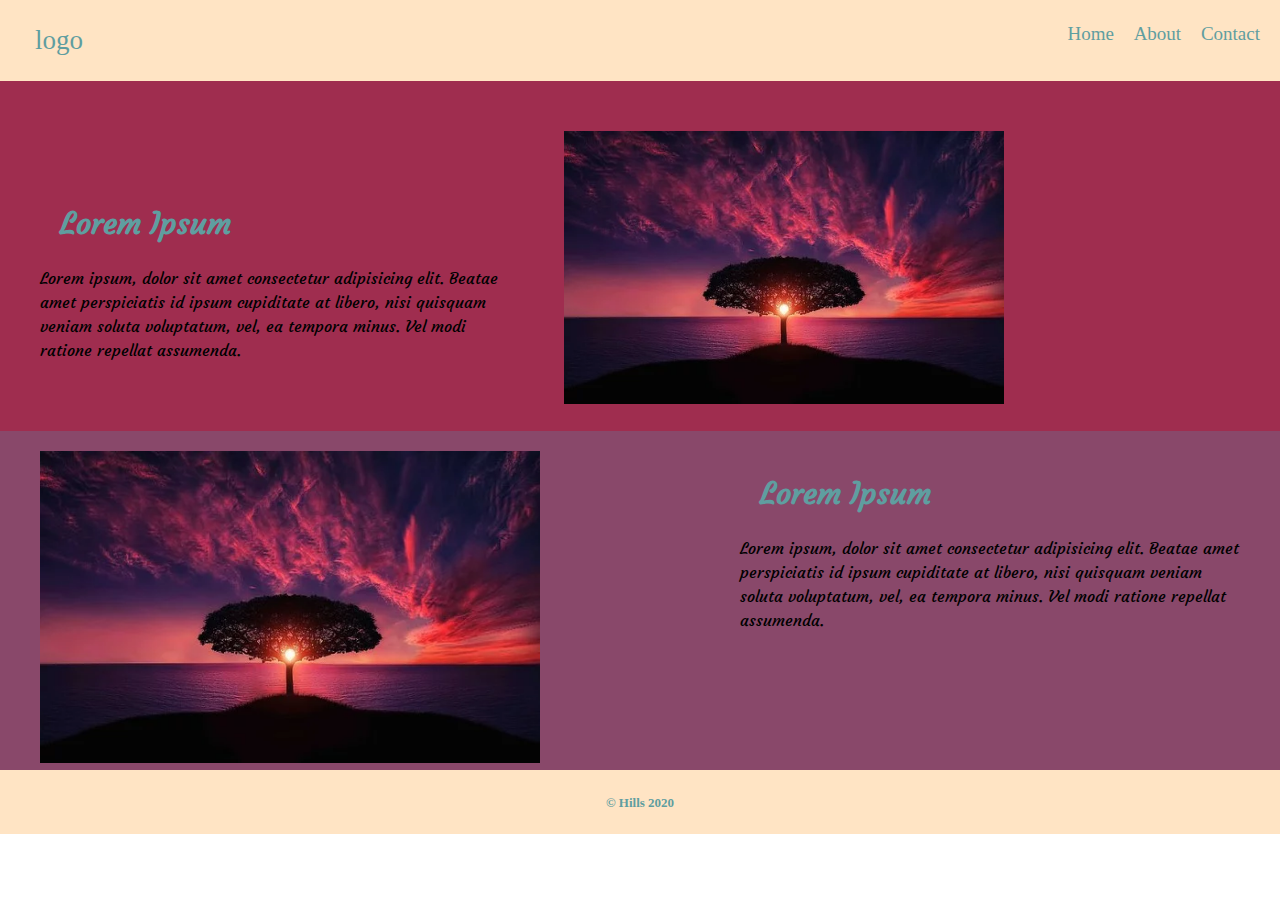
<file: exercise-1/index.html>
<!DOCTYPE html>
<html lang="en">
    <head>
        <meta charset="UTF-8">
        <meta name="viewport" content="width=device-width, initial-scale=1.0">
        <title>Exercise 1</title>
        <link rel="stylesheet" href="assets/stylesheet/style.css">
        <link href="https://fonts.googleapis.com/css?family=Courgette&display=swap" rel="stylesheet">

    </head>
    <body>
        <header class="clearfix">
            <a class="logo" href="#">
                logo
            </a>
            <nav class="nav-menu">
                <a href="#">Home</a>
                <a href="#">About</a>
                <a href="#">Contact</a>
            </nav>
        </header>
        <main>
            <article class="primary">
                <section class="container hero">
                    <div class="text">
                        <h2>Lorem Ipsum</h2>
                        <p>Lorem ipsum, dolor sit amet consectetur adipisicing elit. Beatae amet perspiciatis id ipsum cupiditate at libero, nisi quisquam veniam soluta voluptatum, vel, ea tempora minus. Vel modi ratione repellat assumenda.</p>
                    </div>
                    <div class="image">
                        <img src="assets/tree-736885__340.webp" alt="image">
                    </div>
                </section>
            </article>
            <article class="secondary">
                <section class="container hero clearfix">
                    <div class="sec-text">
                        <h2>Lorem Ipsum</h2>
                        <p>Lorem ipsum, dolor sit amet consectetur adipisicing elit. Beatae amet perspiciatis id ipsum cupiditate at libero, nisi quisquam veniam soluta voluptatum, vel, ea tempora minus. Vel modi ratione repellat assumenda.</p>
                    </div>
                    <div class="sec-image">
                        <img src="assets/tree-736885__340.webp" alt="image">
                    </div>
                </section>
            </article>

        </main>
        <footer class="copyr">
            <small>&copy; Hills 2020</small>
        </footer>
    </body>
</html>
</file>
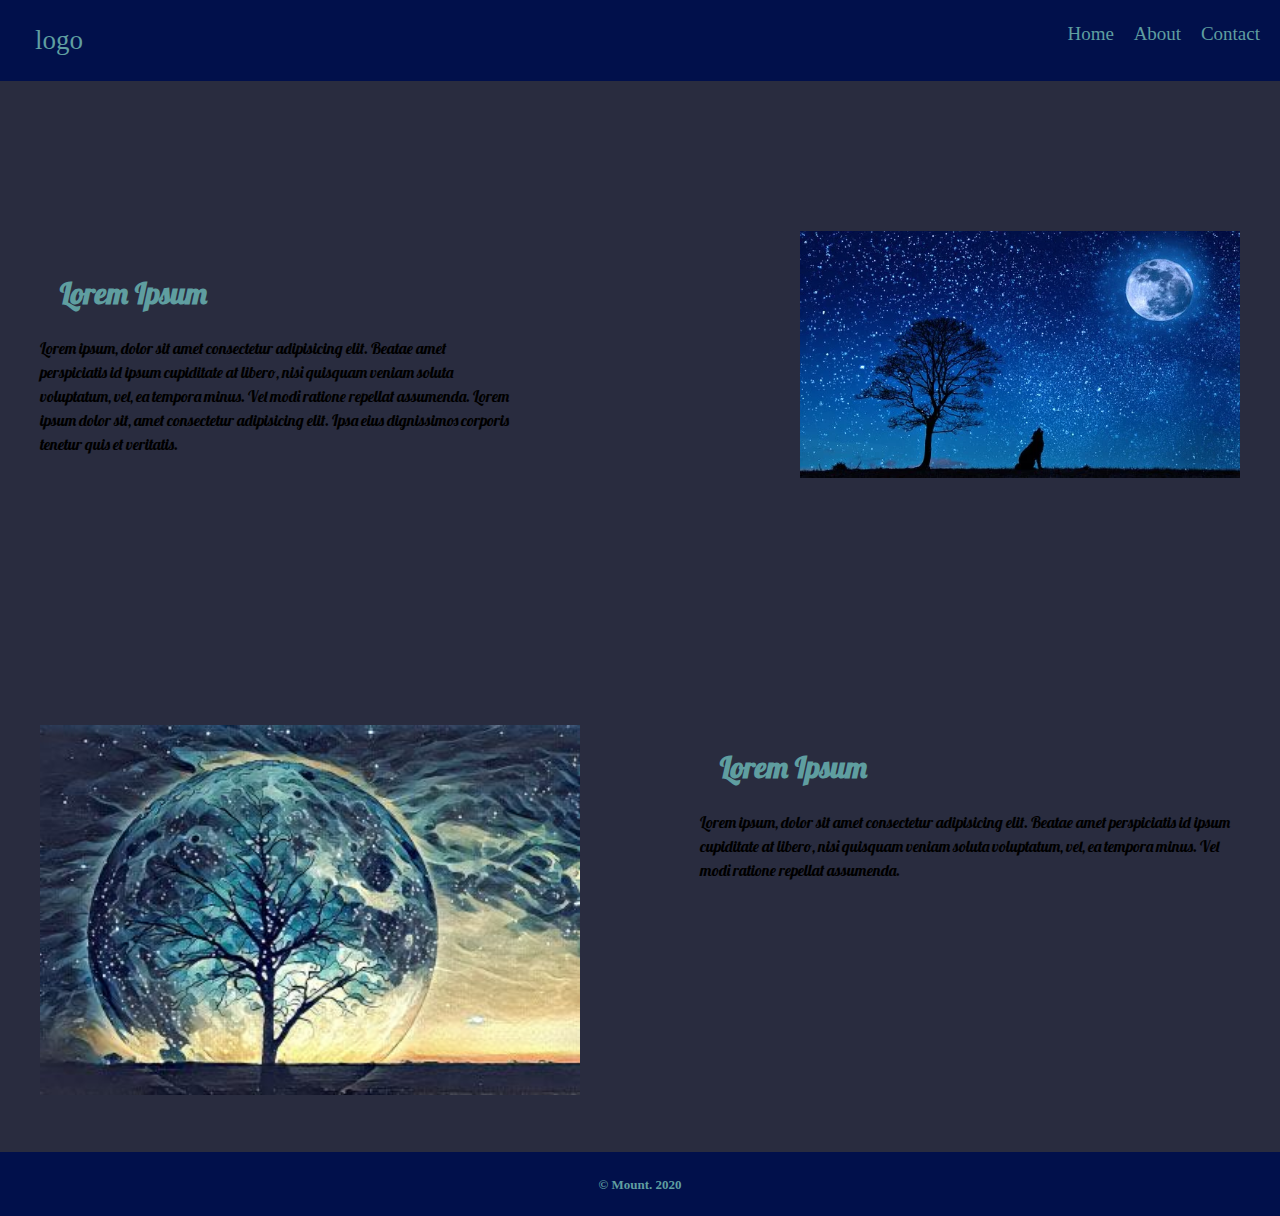
<file: exercise-2/index.html>
<!DOCTYPE html>
<html lang="en">
    <head>
        <meta charset="UTF-8">
        <meta name="viewport" content="width=device-width, initial-scale=1.0">
        <title>Exercise 1</title>
        <link rel="stylesheet" href="assets/stylesheet/style.css">
        <link href="https://fonts.googleapis.com/css?family=Lobster&display=swap" rel="stylesheet">

    </head>
    <body>
        <header class="clearfix">
            <a class="logo" href="#">
                logo
            </a>
            <nav class="nav-menu">
                <a href="#">Home</a>
                <a href="#">About</a>
                <a href="#">Contact</a>
            </nav>
        </header>
        <main>
            <article class="primary">
                <section class="container hero clearfix">
                    <div class="text">
                        <h2>Lorem Ipsum</h2>
                        <p>Lorem ipsum, dolor sit amet consectetur adipisicing elit. Beatae amet perspiciatis id ipsum cupiditate at libero, nisi quisquam veniam soluta voluptatum, vel, ea tempora minus. Vel modi ratione repellat assumenda. Lorem ipsum dolor sit, amet consectetur adipisicing elit. Ipsa eius dignissimos corporis tenetur quis et veritatis. </p>
                    </div>
                    <div class="image">
                        <img src="assets/media/dog-647528__340.webp" alt="image">
                    </div>
                </section>
            </article>
            <article class="secondary">
                <section class="container hero clearfix">
                    <div class="sec-text">
                        <h2>Lorem Ipsum</h2>
                        <p>Lorem ipsum, dolor sit amet consectetur adipisicing elit. Beatae amet perspiciatis id ipsum cupiditate at libero, nisi quisquam veniam soluta voluptatum, vel, ea tempora minus. Vel modi ratione repellat assumenda.</p>
                    </div>
                    <div class="sec-image">
                        <img src="assets/media/moon.jpg" alt="image">
                    </div>
                </section>
            </article>

        </main>
        <footer class="copyr">
            <small>&copy; Mount. 2020</small>
        </footer>
    </body>
</html>
</file>
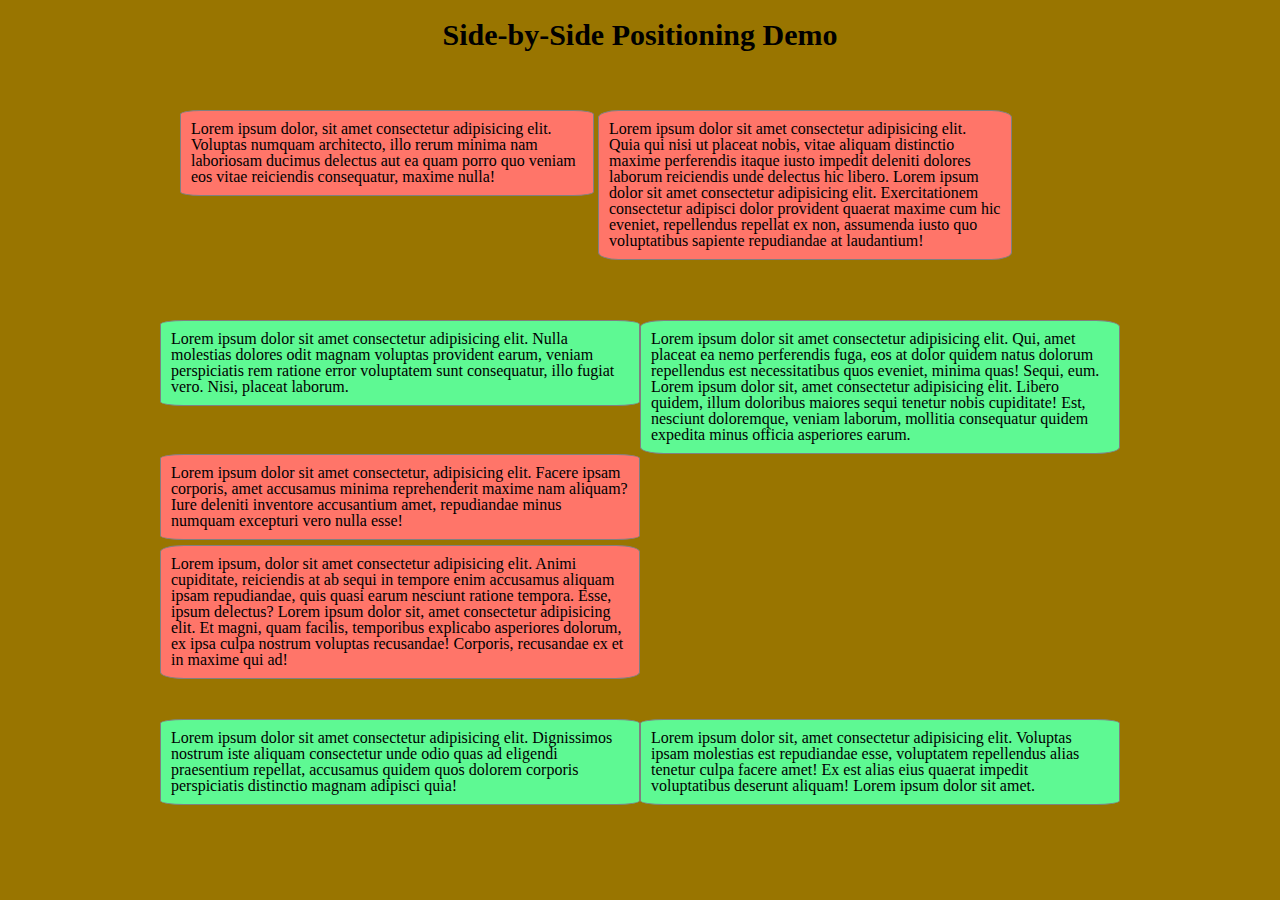
<file: pair-programming/index.html>
<!DOCTYPE html>
<html lang="en">
    <head>
        <meta charset="UTF-8">
        <meta name="viewport" content="width=device-width, initial-scale=1.0">
        <title>Pair-Programming</title>
        <link rel="stylesheet" href="assets/stylesheet/style.css">
    </head>
    <body class="body">
        <header>
            <p>Side-by-Side Positioning Demo</p>
        </header>
        <main>
            <section class="container primary ">
                <!-- <article class="container"> -->
                <div class="primary-col-1">
                    Lorem ipsum dolor, sit amet consectetur adipisicing elit. Voluptas numquam architecto, illo rerum minima nam laboriosam ducimus delectus aut ea quam porro quo veniam eos vitae reiciendis consequatur, maxime nulla!
                </div>
                <div class="primary-col-2">
                    Lorem ipsum dolor sit amet consectetur adipisicing elit. Quia qui nisi ut placeat nobis, vitae aliquam distinctio maxime perferendis itaque iusto impedit deleniti dolores laborum reiciendis unde delectus hic libero. Lorem ipsum dolor sit amet consectetur adipisicing elit. Exercitationem consectetur adipisci dolor provident quaerat maxime cum hic eveniet, repellendus repellat ex non, assumenda iusto quo voluptatibus sapiente repudiandae at laudantium!
                </div>
               <!-- </article> -->
            </section>
            <section class="container secondary clearfix">
                <div class="secondary-col-1">
                    Lorem ipsum dolor sit amet consectetur adipisicing elit. Nulla molestias dolores odit magnam voluptas provident earum, veniam perspiciatis rem ratione error voluptatem sunt consequatur, illo fugiat vero. Nisi, placeat laborum.
                </div>
                <div class="secondary-col-2">
                    Lorem ipsum dolor sit amet consectetur adipisicing elit. Qui, amet placeat ea nemo perferendis fuga, eos at dolor quidem natus dolorum repellendus est necessitatibus quos eveniet, minima quas! Sequi, eum. Lorem ipsum dolor sit, amet consectetur adipisicing elit. Libero quidem, illum doloribus maiores sequi tenetur nobis cupiditate! Est, nesciunt doloremque, veniam laborum, mollitia consequatur quidem expedita minus officia asperiores earum.
                </div>
            </section>
            <section class="container third">
                <div class="third-col-1">
                    Lorem ipsum dolor sit amet consectetur, adipisicing elit. Facere ipsam corporis, amet accusamus minima reprehenderit maxime nam aliquam? Iure deleniti inventore accusantium amet, repudiandae minus numquam excepturi vero nulla esse!
                </div>
                <div class="third-col-2">
                    Lorem ipsum, dolor sit amet consectetur adipisicing elit. Animi cupiditate, reiciendis at ab sequi in tempore enim accusamus aliquam ipsam repudiandae, quis quasi earum nesciunt ratione tempora. Esse, ipsum delectus? Lorem ipsum dolor sit, amet consectetur adipisicing elit. Et magni, quam facilis, temporibus explicabo asperiores dolorum, ex ipsa culpa nostrum voluptas recusandae! Corporis, recusandae ex et in maxime qui ad!
                </div>
            </section>
            <section class="container fourth">
                <div class="fourth-1">
                    Lorem ipsum dolor sit amet consectetur adipisicing elit. Dignissimos nostrum iste aliquam consectetur unde odio quas ad eligendi praesentium repellat, accusamus quidem quos dolorem corporis perspiciatis distinctio magnam adipisci quia!
                </div>
                <div class="fourth-2">
                    Lorem ipsum dolor sit, amet consectetur adipisicing elit. Voluptas ipsam molestias est repudiandae esse, voluptatem repellendus alias tenetur culpa facere amet! Ex est alias eius quaerat impedit voluptatibus deserunt aliquam! Lorem ipsum dolor sit amet.
                </div>
            </section>
        </main>
    </body>
</html>
</file>
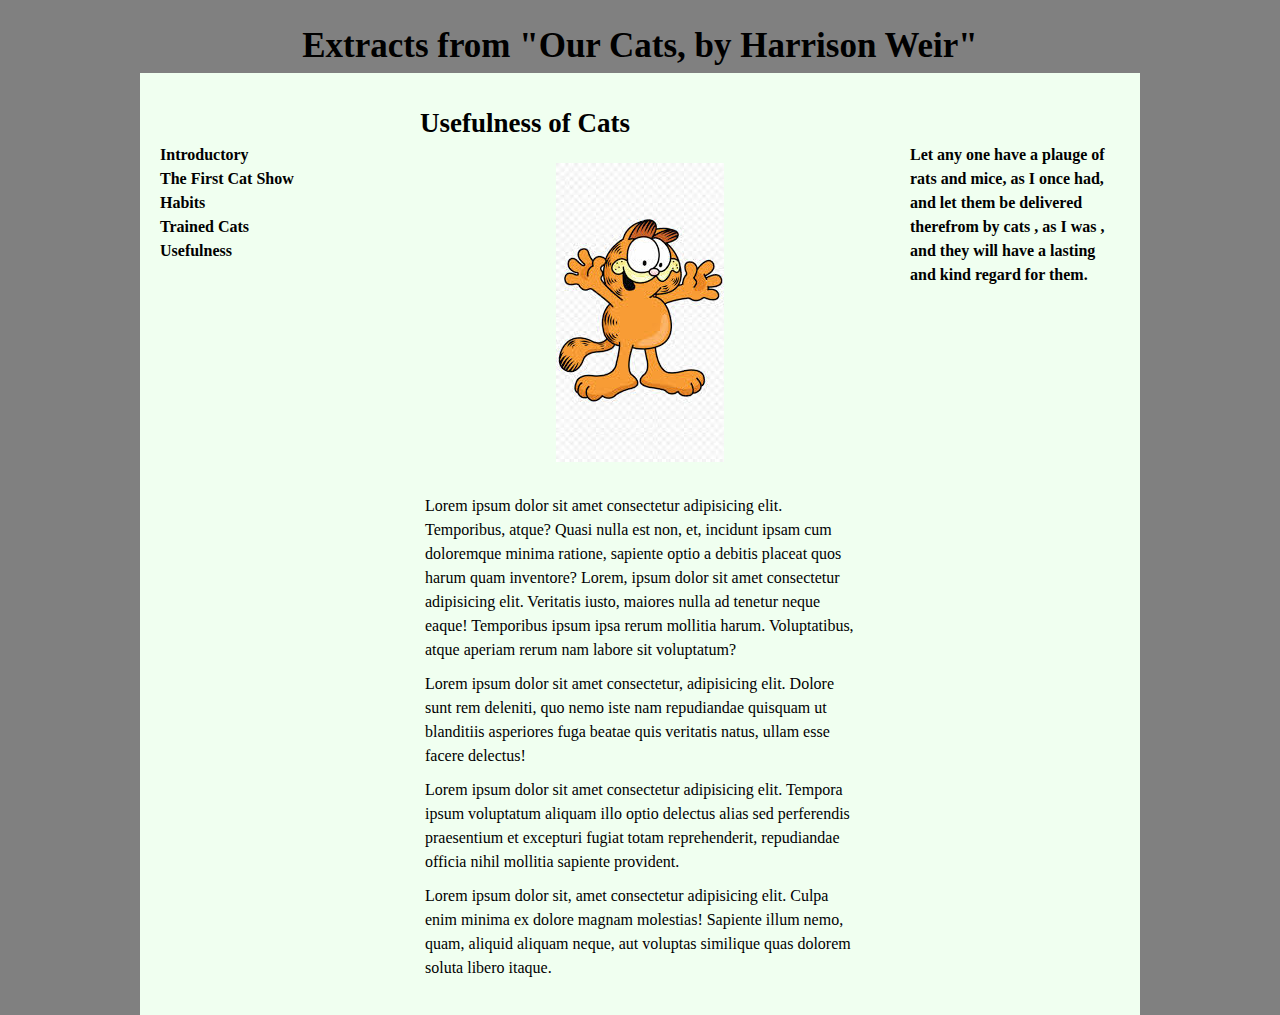
<file: project-1/index.html>
<!DOCTYPE html>
<html lang="en">
    <head>
        <meta charset="UTF-8">
        <meta name="viewport" content="width=device-width, initial-scale=1.0">
        <title>Project Cat</title>
        <link rel="stylesheet" href="assets/stylesheet/style.css">
        <!-- <link href="https://fonts.googleapis.com/css?family=Monoton&display=swap" rel="stylesheet"> -->

    </head>
    <body class="body">
        <header>
            <h1>Extracts from "Our Cats, by Harrison Weir"</h1>
        </header>
        <main class="container">
            <section class="clearfix">
                <aside class="list">
                    <ul>
                        <li>Introductory</li>
                        <li>The First Cat Show</li>
                        <li>Habits</li>
                        <li>Trained Cats</li>
                        <li>Usefulness</li>
                    </ul>  
                </aside>          
                
                <article class="cat">
                    <h2 class="title">Usefulness of Cats </h2>
                    <div class="image">
                        <img src="assets/media/gar.jpg" alt="image">
                    </div>
                    <div class="main-text">
                        <p>Lorem ipsum dolor sit amet consectetur adipisicing elit. Temporibus, atque? Quasi nulla est non, et, incidunt ipsam cum doloremque minima ratione, sapiente optio a debitis placeat quos harum quam inventore? Lorem, ipsum dolor sit amet consectetur adipisicing elit. Veritatis iusto, maiores nulla ad tenetur neque eaque! Temporibus ipsum ipsa rerum mollitia harum. Voluptatibus, atque aperiam rerum nam labore sit voluptatum?</p>
                        <p>
                            Lorem ipsum dolor sit amet consectetur, adipisicing elit. Dolore sunt rem deleniti, quo nemo iste nam repudiandae quisquam ut blanditiis asperiores fuga beatae quis veritatis natus, ullam esse facere delectus!
                        </p>
                        <p>
                            Lorem ipsum dolor sit amet consectetur adipisicing elit. Tempora ipsum voluptatum aliquam illo optio delectus alias sed perferendis praesentium et excepturi fugiat totam reprehenderit, repudiandae officia nihil mollitia sapiente provident.
                        </p>
                        <p>
                            Lorem ipsum dolor sit, amet consectetur adipisicing elit. Culpa enim minima ex dolore magnam molestias! Sapiente illum nemo, quam, aliquid aliquam neque, aut voluptas similique quas dolorem soluta libero itaque.
                        </p>

                    </div>
                </article>
                <aside class="text-right">
                    <p class="div-text">Let any one have a plauge of rats and mice, as I once had, and let them be delivered therefrom by cats , as I was , and they will have a lasting and kind regard for them.</p>
                </aside>

                
            </section>
        </main>
    </body>
</html>
</file>
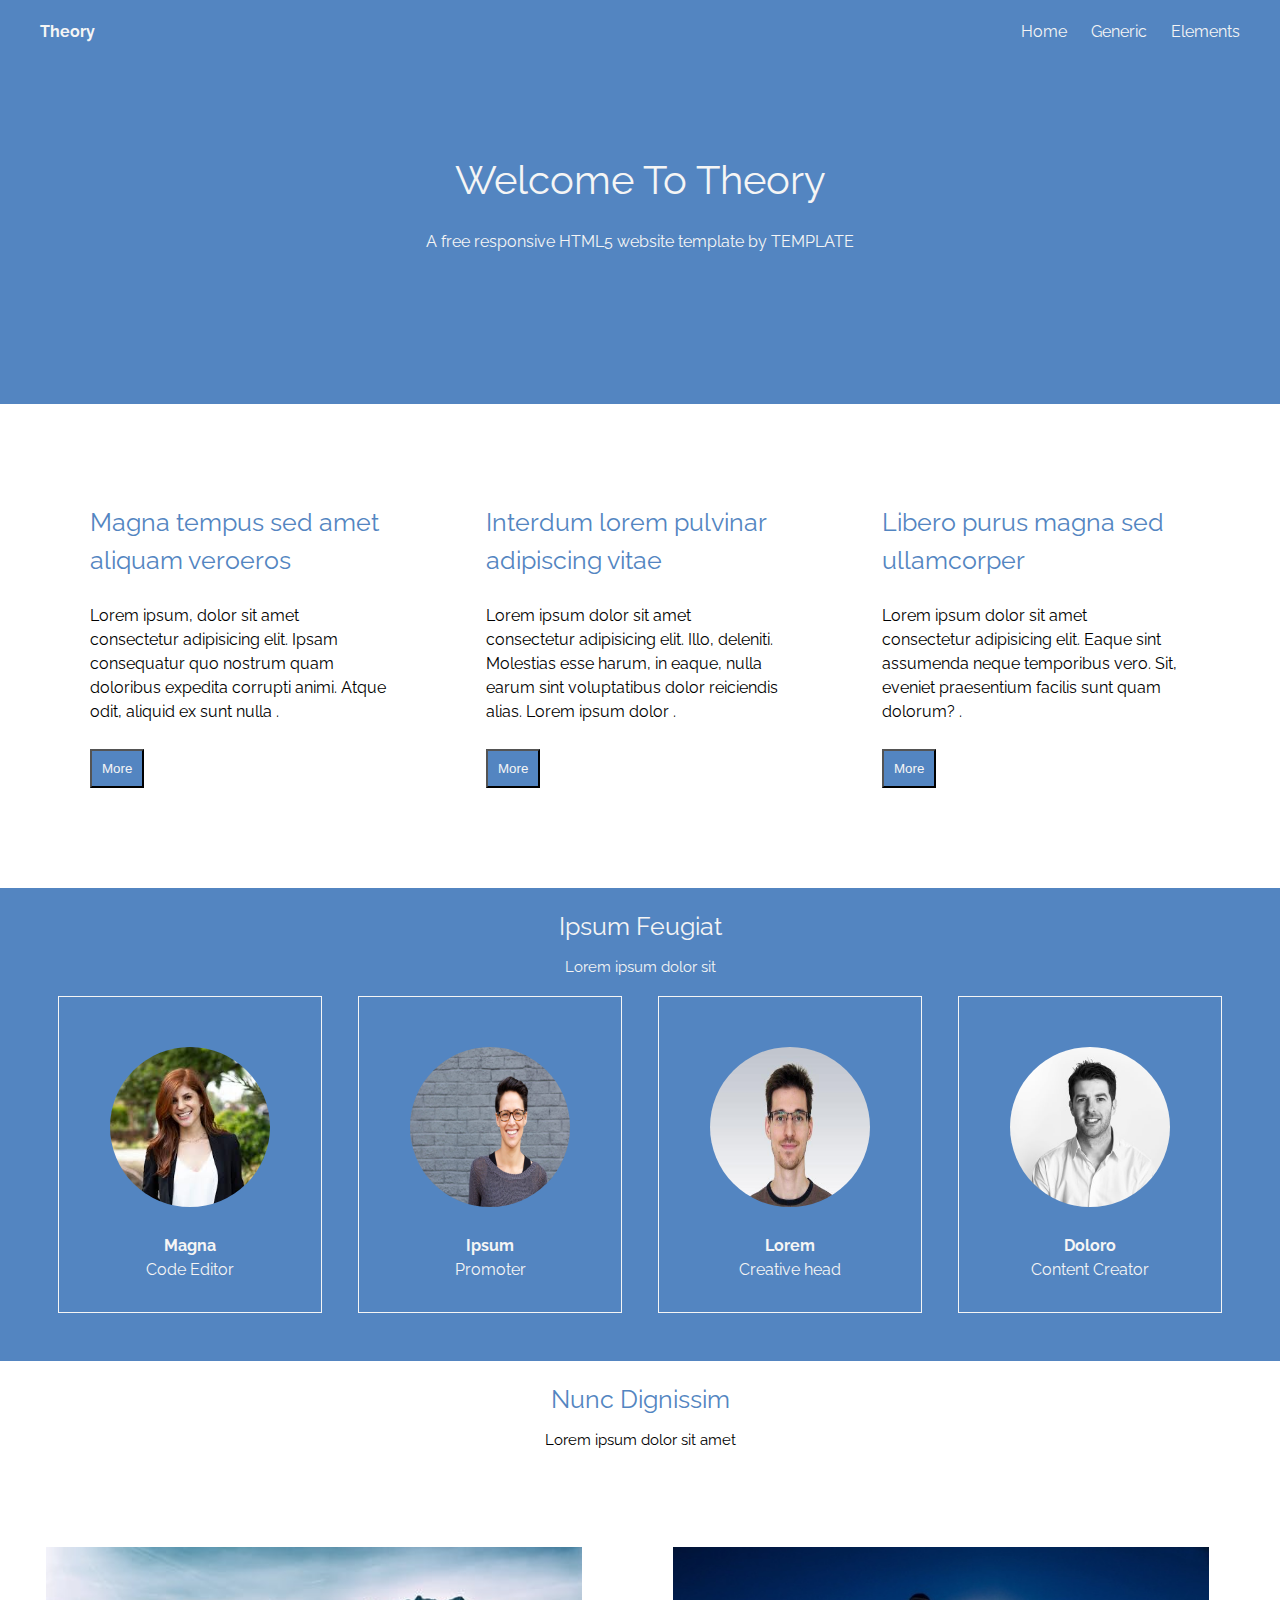
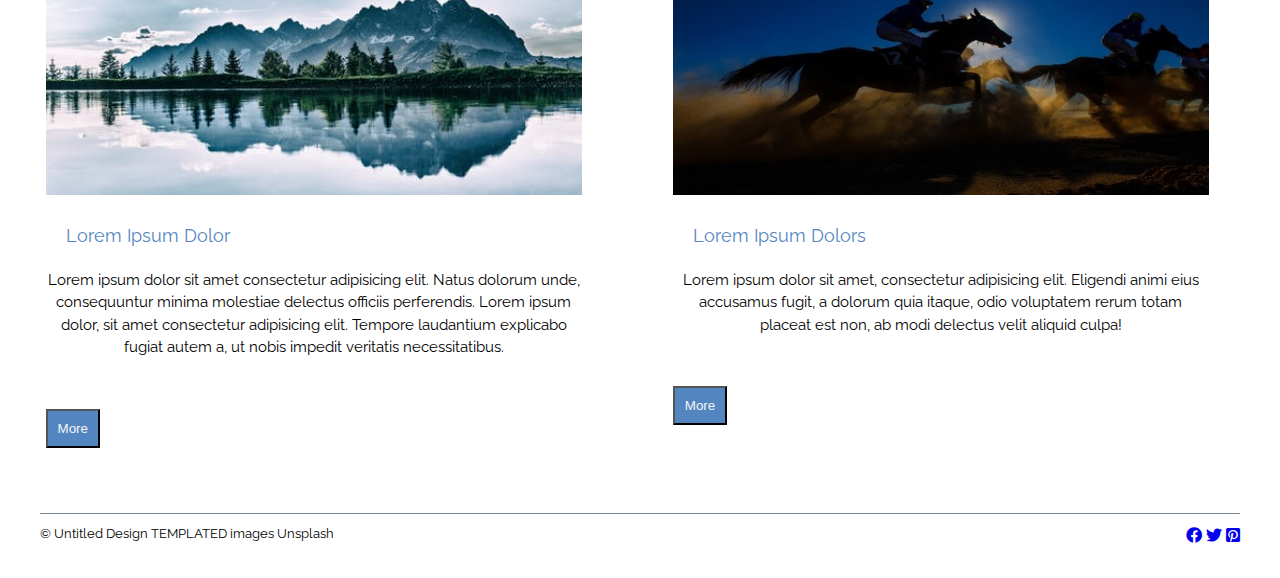
<file: project-2/index.html>
<!DOCTYPE html>
<html lang="en">
    <head>
        <meta charset="UTF-8">
        <meta name="viewport" content="width=device-width, initial-scale=1.0">
        <title>Project-2</title>
        <link rel="stylesheet" href="assets/stylesheet/main.css">
        <link href="https://fonts.googleapis.com/css?family=Raleway&display=swap" rel="stylesheet">
        <link rel="stylesheet" href="https://cdnjs.cloudflare.com/ajax/libs/font-awesome/5.12.1/css/all.min.css">

    </head>
    <body>
        <header class="head">
            <section class="container clearfix">
                <a class="logo" href="#">
                    Theory
                </a>
                <nav class="menu">
                    <a class="nav-menu" href="#">Home</a>
                    <a class="nav-menu" href="#">Generic</a>
                    <a class="nav-menu" href="#">Elements</a>
                </nav>
            </section>
        </header>
            <main>
                <section class="hero">
                    <h1>Welcome To Theory</h1>
                    <p>A free responsive HTML5 website template by TEMPLATE</p>
                </section>
                <section>
                    <article class="container clearfix">
                        <div class="primary-text">
                            <h3>Magna tempus sed amet aliquam veroeros</h3>
                            <p class="text">Lorem ipsum, dolor sit amet consectetur adipisicing elit. Ipsam consequatur quo nostrum quam doloribus expedita corrupti animi. Atque odit, aliquid ex sunt nulla .</p>
                            <a href="#">
                                <button class="btn">More</button>
                            </a>
                        </div>
                        <div class="primary-text">
                            <h3>Interdum lorem pulvinar adipiscing vitae</h3>
                            <p class="text">Lorem ipsum dolor sit amet consectetur adipisicing elit. Illo, deleniti. Molestias esse harum, in eaque, nulla earum sint voluptatibus dolor reiciendis alias. Lorem ipsum dolor .</p>
                            <a href="#">
                                <button class="btn">More</button>
                            </a>
                        </div>
                        <div class="primary-text">
                            <h3>Libero purus magna sed ullamcorper</h3>
                            <p class="text">Lorem ipsum dolor sit amet consectetur adipisicing elit. Eaque sint assumenda neque temporibus vero. Sit, eveniet praesentium facilis sunt quam dolorum? .</p>
                            <a href="#">
                                <button class="btn">More</button>
                            </a>
                        </div>
                    </article>
                </section>
                <section class="detail">
                    <article class="container clearfix">
                        <h2>Ipsum Feugiat</h2>
                        <p class="text-secondary">Lorem ipsum dolor sit</p>
                        <div class="box">
                            <img class="picture" src="assets/media/1.jpg" alt="image">
                            <p class="name">Magna</p>
                            <p class="desig">Code Editor</p>
                        </div>
                        <div class="box">
                            <img class="picture" src="assets/media/2.jpg" alt="image">
                            <p class="name">Ipsum</p>
                            <p class="desig">Promoter</p>
                        </div>
                        <div class="box">
                            <img class="picture" src="assets/media/3.jpg" alt="image">
                            <p class="name">Lorem</p>
                            <p class="desig">Creative head</p>
                        </div>
                        <div class="box">
                            <img class="picture" src="assets/media/4.jpg" alt="image">
                            <p class="name">Doloro</p>
                            <p class="desig">Content Creator</p>
                        </div>
                    </article>
                </section>
                    <article class="secondary clearfix">
                        <h2>Nunc Dignissim</h2>
                        <p class="text-secondary done">Lorem ipsum dolor sit amet </p>
                        <div class="wrap">
                           <img class="background"src="assets/media/background1.jpeg" alt="image">
                           <h4>Lorem Ipsum Dolor</h4>
                           <p class="text-secondary done">Lorem ipsum dolor sit amet consectetur adipisicing elit. Natus dolorum unde, consequuntur minima molestiae delectus officiis perferendis. Lorem ipsum dolor, sit amet consectetur adipisicing elit. Tempore laudantium explicabo fugiat autem a, ut nobis impedit veritatis necessitatibus.</p>
                           <a href="#">
                               <button class="btn">More</button>
                           </a>
                        </div>
                        <div class="wrap">
                            <img class="background" src="assets/media/background2.jpg" alt="image">
                            <h4>Lorem Ipsum Dolors</h4>
                            <p class="text-secondary done">Lorem ipsum dolor sit amet, consectetur adipisicing elit. Eligendi animi eius accusamus fugit, a dolorum quia itaque, odio voluptatem rerum totam placeat est non, ab modi delectus velit aliquid culpa!</p>
                            <a href="#">
                                <button class="btn">More</button>
                            </a>
                        </div>
                    </article>
            </main>
            <footer>
                <div class="container clearfix">
                    <small class="copyright">
                        &copy; Untitled Design TEMPLATED images Unsplash 
                      </small>
                      <nav class="social-media">
                        <a href="#"><i class="fab fa-facebook"></i></a>
                        <a href="#"><i class="fab fa-twitter"></i></a>
                        <a href="#"><i class="fab fa-pinterest-square"></i></a>
                          
                      </nav>
                </div>
            </footer>
        </header>
    </body>
</html>
</file>
<file: exercise-1/assets/stylesheet/style.css>
/* http://meyerweb.com/eric/tools/css/reset/ 
   v2.0 | 20110126
   License: none (public domain)
*/

html, body, div, span, applet, object, iframe,
h1, h2, h3, h4, h5, h6, p, blockquote, pre,
a, abbr, acronym, address, big, cite, code,
del, dfn, em, img, ins, kbd, q, s, samp,
small, strike, strong, sub, sup, tt, var,
b, u, i, center,
dl, dt, dd, ol, ul, li,
fieldset, form, label, legend,
table, caption, tbody, tfoot, thead, tr, th, td,
article, aside, canvas, details, embed, 
figure, figcaption, footer, header, hgroup, 
menu, nav, output, ruby, section, summary,
time, mark, audio, video {
	margin: 0;
	padding: 0;
	border: 0;
	font-size: 100%;
	font: inherit;
	vertical-align: baseline;
}
/* HTML5 display-role reset for older browsers */
article, aside, details, figcaption, figure, 
footer, header, hgroup, menu, nav, section {
	display: block;
}
body {
	line-height: 1.5;
}
ol, ul {
	list-style: none;
}
blockquote, q {
	quotes: none;
}
blockquote:before, blockquote:after,
q:before, q:after {
	content: '';
	content: none;
}
table {
	border-collapse: collapse;
	border-spacing: 0;
}
/*
  CSS
  */
  /* header */

  header {
    background-color: bisque;
    padding: 20px;
}
.logo {
    float: left;
    color: cadetblue;
    font-size: 27px;
}
.nav-menu {
    float: right;
    color: cadetblue;
    font-size: 19px;
    
}
a {
    text-decoration: none;
    color: cadetblue;
    margin-left: 15px;
}
/* CLEARFIX */

.clearfix:before,
.clearfix:after {
    content: "";
    display: table; 
}
.clearfix:after {
    clear: both; 
}
  /* general */

h2 , p {
    font-family: 'Courgette', cursive;

}
.container {
    max-width: 1200px;
    margin: 0 auto;
}
h2 {
    font-size: 30px;
    font-weight: bold;
    padding: 20px;
    color: cadetblue;
}
* {
   box-sizing: border-box;
}
  /* primary */

.primary {
    background-color: #9F2D4F;
}
.text {
    width: 40%;
    display: inline-block;
    vertical-align: top;
    padding-top: 100px;
    padding-right: 20px;
}
.image {
    width: 40%;
    display: inline-block;
    padding-top: 50px;
    padding-bottom: 20px;
    padding-left: 40px;
}
img {
    width: 100%;
}
/* Secondary */

.secondary {
    background-color: #89486A;
    /* background-color: #984E52; */
}
.sec-text {
    width: 500px;
    float: right;
    padding-top: 20px;
}
.sec-image {
    width: 500px;
    float: left;
    padding-top: 20px;
}

/* footer */

.copyr {
    background-color: bisque;
    padding: 20px;
    text-align: center;
}
.copyr small {
    color: cadetblue;
    font-size: small;
    font-weight: bold;
    /* margin */
}
  /* h3 {
    font-weight: bold;
    padding: 10px;
    
}
a {
    text-decoration: none;
    color: black;
}
.logo {
    float: left;
}
.nav {
    float: right;
    padding: 10px;
}
 .inline {
    width: 600px;
    display: inline-block;
    vertical-align: top;
}

.heading {
    font-size: large;
    font-weight: bold;
    padding: 20px;
}
.text {
    /* padding: 20px; */
    /* display: inline-block;
    width: 500px;
}
.image {
    display: inline-block;
    width: 500px;
}
.cont {
    width: 500px;
    float: left;
}
.tt {
    float: right;
    /* display: inline-block; */
/* }
.clearfix:before,
.clearfix:after {
    content: "";
    display: table; 
}
.clearfix:after {
    clear: both; 
}.home {
    margin-right: 10px;
    
    margin-bottom: 20px;
    display: inline-block;
}
.logo {
    margin-top: 20px;
    display: inline-block;
} */
</file>
<file: exercise-2/assets/stylesheet/style.css>
/* http://meyerweb.com/eric/tools/css/reset/ 
   v2.0 | 20110126
   License: none (public domain)
*/

html, body, div, span, applet, object, iframe,
h1, h2, h3, h4, h5, h6, p, blockquote, pre,
a, abbr, acronym, address, big, cite, code,
del, dfn, em, img, ins, kbd, q, s, samp,
small, strike, strong, sub, sup, tt, var,
b, u, i, center,
dl, dt, dd, ol, ul, li,
fieldset, form, label, legend,
table, caption, tbody, tfoot, thead, tr, th, td,
article, aside, canvas, details, embed, 
figure, figcaption, footer, header, hgroup, 
menu, nav, output, ruby, section, summary,
time, mark, audio, video {
	margin: 0;
	padding: 0;
	border: 0;
	font-size: 100%;
	font: inherit;
	vertical-align: baseline;
}
/* HTML5 display-role reset for older browsers */
article, aside, details, figcaption, figure, 
footer, header, hgroup, menu, nav, section {
	display: block;
}
body {
	line-height: 1.5;
}
ol, ul {
	list-style: none;
}
blockquote, q {
	quotes: none;
}
blockquote:before, blockquote:after,
q:before, q:after {
	content: '';
	content: none;
}
table {
	border-collapse: collapse;
	border-spacing: 0;
}
/*
  CSS
  */
  /* header */

  header {
    background-color: #01104B;
    padding: 20px;
}
.logo {
    float: left;
    color: cadetblue;
    font-size: 27px;
}
.nav-menu {
    float: right;
    color: cadetblue;
    font-size: 19px;
    
}
a {
    text-decoration: none;
    color: cadetblue;
    margin-left: 15px;
}
/* CLEARFIX */

.clearfix:before,
.clearfix:after {
    content: "";
    display: table; 
}
.clearfix:after {
    clear: both; 
}
  /* general */

h2 , p {
    font-family: 'Lobster', cursive;

}
.container {
    max-width: 1200px;
    margin: 0 auto;
}
h2 {
    font-size: 30px;
    font-weight: bold;
    padding: 20px;
    color: cadetblue;
}
* {
   box-sizing: border-box;
}
img {
    width: 100%;
}
  /* primary */

.primary {
    background-color: #292C3F;
    padding-bottom: 100px;
    padding-top: 100px;
}
.text {
    width: 40%;
    float: left;
    padding-bottom: 40px;
    padding-top: 70px;
    padding-right: 10px;
}
.image {
    width: 40%;
    float: right;
    padding-top: 50px;
    padding-bottom: 20px;
    padding-left: 40px;
}
img {
    width: 100%;
}
/* Secondary */

.secondary {
    background-color: #292C3F;
    padding-top: 100px;
    padding-bottom: 50px;
    /* background-color: #984E52; */
}
.sec-text {
    width: 45%;
    float: right;
    padding-top: 20px;
}
.sec-image {
    width: 45%;
    float: left;
    padding-top: 20px;
}

/* footer */

.copyr {
    background-color: #01104B;
    padding: 20px;
    text-align: center;
}
.copyr small {
    color: cadetblue;
    font-size: small;
    font-weight: bold;
    /* margin */
}
  /* h3 {
    font-weight: bold;
    padding: 10px;
    
}
a {
    text-decoration: none;
    color: black;
}
.logo {
    float: left;
}
.nav {
    float: right;
    padding: 10px;
}
 .inline {
    width: 600px;
    display: inline-block;
    vertical-align: top;
}

.heading {
    font-size: large;
    font-weight: bold;
    padding: 20px;
}
.text {
    /* padding: 20px; */
    /* display: inline-block;
    width: 500px;
}
.image {
    display: inline-block;
    width: 500px;
}
.cont {
    width: 500px;
    float: left;
}
.tt {
    float: right;
    /* display: inline-block; */
/* }
.clearfix:before,
.clearfix:after {
    content: "";
    display: table; 
}
.clearfix:after {
    clear: both; 
}.home {
    margin-right: 10px;
    
    margin-bottom: 20px;
    display: inline-block;
}
.logo {
    margin-top: 20px;
    display: inline-block;
} */
</file>
<file: pair-programming/assets/stylesheet/style.css>
/* http://meyerweb.com/eric/tools/css/reset/ 
   v2.0 | 20110126
   License: none (public domain)
*/

html, body, div, span, applet, object, iframe,
h1, h2, h3, h4, h5, h6, p, blockquote, pre,
a, abbr, acronym, address, big, cite, code,
del, dfn, em, img, ins, kbd, q, s, samp,
small, strike, strong, sub, sup, tt, var,
b, u, i, center,
dl, dt, dd, ol, ul, li,
fieldset, form, label, legend,
table, caption, tbody, tfoot, thead, tr, th, td,
article, aside, canvas, details, embed, 
figure, figcaption, footer, header, hgroup, 
menu, nav, output, ruby, section, summary,
time, mark, audio, video {
	margin: 0;
	padding: 0;
	border: 0;
	font-size: 100%;
	font: inherit;
	vertical-align: baseline;
}
/* HTML5 display-role reset for older browsers */
article, aside, details, figcaption, figure, 
footer, header, hgroup, menu, nav, section {
	display: block;
}
body {
	line-height: 1;
}
ol, ul {
	list-style: none;
}
blockquote, q {
	quotes: none;
}
blockquote:before, blockquote:after,
q:before, q:after {
	content: '';
	content: none;
}
table {
	border-collapse: collapse;
	border-spacing: 0;
}
/* general */
.container {
    max-width: 1000px;
    margin: 0 auto;
    display: block;
}
.body {
    background-color: #997500;
}
* {
    box-sizing: border-box;
}
/* div {
    
    border: 1px solid red;
} */

/* clearfix */

.clearfix::before , 
.clearfix ::after {
    content: "";
    display: table;
}
.clearfix ::after {
    clear: both;
}

/* header */

header  {
     text-align: center;
     padding: 20px;
}
header p {
    font-size: 30px;
    font-weight: bold;
}

/* primary */

.primary {
    padding: 40px;
}
.primary-col-1 {
    width: 45%;
    display: inline-block;
    /* float: left ; */
    background-color: #FF7569;
    vertical-align: top;
    /* margin-right: 10px; */
    padding: 10px;
    border-radius: 5%;
    border: 1px solid gray;
}
.primary-col-2 {
    display: inline-block;
    width: 45%;
    /* float: right; */
    background-color: #FF7569;
    padding: 10px;
    border-radius: 5%;
    border: 1px solid  gray;
}

/* secondary */

.secondary {
    padding: 20px;
}
.secondary-col-1 {
    width: 50%;
    float: left;
    background-color: #5EF993;
    border-radius: 5%;
    padding: 10px;
    border: 1px solid  gray;
}
.secondary-col-2 {
    width: 50%;
    float: left;
    background-color: #5EF993;
    border-radius: 5%;
    padding: 10px;
    border: 1px solid  gray;
}

/* third */

.third {
    padding: 20px;
}
.third-col-1 {
    width: 50%;
    display: inline-block;
    background-color: #FF7569 ;
    border-radius: 5%;
    border: 1px solid  gray;
    margin-bottom: 5px;
    padding: 10px;
}
.third-col-2 {
    width: 50%;
    display: inline-block;
    background-color: #FF7569;
    border-radius: 5%;
    border: 1px solid  gray;
    padding: 10px;
}

/* fourth */

.fourth {
    padding: 20px;
    
}
.fourth-1 {
    width: 50%;
    float: left;
    border-radius: 5%;
    border: 1px solid gray;
    background-color: #5EF993;
    padding: 10px;
    margin-bottom: 40px;
}
.fourth-2 {
    width: 50%;
    float: right;
    border-radius: 5%;
    border: 1px solid gray;
    background-color: #5EF993;
    padding: 10px;
}
</file>
<file: project-1/assets/stylesheet/style.css>
/* http://meyerweb.com/eric/tools/css/reset/ 
   v2.0 | 20110126
   License: none (public domain)
*/

html, body, div, span, applet, object, iframe,
h1, h2, h3, h4, h5, h6, p, blockquote, pre,
a, abbr, acronym, address, big, cite, code,
del, dfn, em, img, ins, kbd, q, s, samp,
small, strike, strong, sub, sup, tt, var,
b, u, i, center,
dl, dt, dd, ol, ul, li,
fieldset, form, label, legend,
table, caption, tbody, tfoot, thead, tr, th, td,
article, aside, canvas, details, embed, 
figure, figcaption, footer, header, hgroup, 
menu, nav, output, ruby, section, summary,
time, mark, audio, video {
	margin: 0;
	padding: 0;
	border: 0;
	font-size: 100%;
	font: inherit;
	vertical-align: baseline;
}
/* HTML5 display-role reset for older browsers */
article, aside, details, figcaption, figure, 
footer, header, hgroup, menu, nav, section {
	display: block;
}
body {
	line-height: 1.5;
}
ol, ul {
	list-style: none;
}
blockquote, q {
	quotes: none;
}
blockquote:before, blockquote:after,
q:before, q:after {
	content: '';
	content: none;
}
table {
	border-collapse: collapse;
	border-spacing: 0;
}


/* general */
*{
    box-sizing: border-box;
}
.container {
    max-width: 1000px;
    background-color: honeydew;
    margin: 0 auto;
}

/* header */

.body {
    background-color: gray;
    /* font-family: 'Monoton', cursive; */

}
h1 {
    font-size: 35px;
    font-weight: bold;
    text-align: center;
    padding-top: 20px;
}

/* body */

.image {
    text-align: center;
}

.title {
    padding: 20px;
    font-size: 27px;
    font-weight: bold;
}
.list {
    float: left;
    padding: 20px;
    width: 25%;
    font-weight: bold;
    padding: 20px;
    margin-top: 50px;
}
.cat {
    float: left;
    padding: 10px;
    width: 50%;
}
.text-right {
    float: left;
    width: 25%;
}
.div-text {
    font-weight: bold;
    padding: 20px;
    margin-top: 50px;
    
}
.main-text {
    text-align: left;
    padding: 20px;
    color: black;
}
p {
    padding: 5px;
}

/* clearfix */
.clearfix::before ,
.clearfix::after {
    content: "";
    display: table;
}
.clearfix::after {
    clear: both;
}
</file>
<file: project-2/assets/stylesheet/main.css>
/* http://meyerweb.com/eric/tools/css/reset/ 
   v2.0 | 20110126
   License: none (public domain)
*/

html, body, div, span, applet, object, iframe,
h1, h2, h3, h4, h5, h6, p, blockquote, pre,
a, abbr, acronym, address, big, cite, code,
del, dfn, em, img, ins, kbd, q, s, samp,
small, strike, strong, sub, sup, tt, var,
b, u, i, center,
dl, dt, dd, ol, ul, li,
fieldset, form, label, legend,
table, caption, tbody, tfoot, thead, tr, th, td,
article, aside, canvas, details, embed, 
figure, figcaption, footer, header, hgroup, 
menu, nav, output, ruby, section, summary,
time, mark, audio, video {
	margin: 0;
	padding: 0;
	border: 0;
	font-size: 100%;
	font: inherit;
	vertical-align: baseline;
}
/* HTML5 display-role reset for older browsers */
article, aside, details, figcaption, figure, 
footer, header, hgroup, menu, nav, section {
	display: block;
}
body {
	line-height: 1.5;
}
ol, ul {
	list-style: none;
}
blockquote, q {
	quotes: none;
}
blockquote:before, blockquote:after,
q:before, q:after {
	content: '';
	content: none;
}
table {
	border-collapse: collapse;
	border-spacing: 0;
}
    
 /* general */

body {
    font-family: 'Raleway', sans-serif;
}

a{
    text-decoration: none;
}

 *{
     box-sizing: border-box;
 }
 
 .container {
     max-width: 1200px;
     margin: 0 auto;
 }
 a:hover {
     cursor: pointer;
 }

 /* clearfix */

 .clearfix::after,
 .clearfix::before {
     content: "";
     display: table;
 }
 .clearfix::after {
     clear: both;
 }
 /* header */

 header a {
    
    color: whitesmoke;
 }
 .logo {
     float: left;
     font-weight: bold;
 }
.menu {
    float: right;
}
.head {
    padding: 20px;
    background-color: #5385C1;
    position: fixed;
    left: 0;
    top: 0;
    right: 0;
}
.nav-menu {
    margin-left: 20px;
}

/* hero */

.hero {
    padding: 150px;
    background-color: #5385C1 ;
    text-align: center;
}
h1 {
    font-size: 40px;
    color: whitesmoke;
}
.hero p {
    color: whitesmoke;
    padding-top: 20px;
}

/* primary */

.primary-text {
    width: 33%;
    /* margin: 1.5%; */
    float: left;
    padding: 100px 50px;
}
h3 {
    font-size: 25px;
    color: #5385C1;
}
.text {
    /* padding-top: 20px;
    padding-bottom: 20px; */
    margin: 25px 0;
}
.btn {
    padding: 10px;
    color: whitesmoke;
    background-color: #5385C1;
    /* margin-top: 20px; */
}

/* detail */

.detail {
    background-color: #5385C1;
    padding-bottom: 30px;
}
h2 {
    text-align: center;
    font-size: 25px;
    color: whitesmoke;
    padding-top: 20px;
    padding-bottom: 10px;
}
.text-secondary {
    text-align: center;
    color: whitesmoke;
    font-size: 15px;
}
.box {
    width: 22%;
    margin: 1.5%;
    border: 1px solid whitesmoke;
    padding-top: 30px;
    float: left;
    text-align: center;
}
.picture {
    width: 200px;
    height: 200px;
    border-radius: 50%;
    padding: 20px;
}
.desig {
    padding-bottom: 30px;
    color: whitesmoke;
}
.name {
    color: whitesmoke;
    font-weight: bold;
}

/* secondary */

.secondary h2 {
    color: #5385C1;
}
.done {
    color: black;
    padding-bottom: 50px;
}
.wrap {
    width: 45%;
    margin: 2%;
    float: left;
    padding: 20px;
}
h4 {
    color: #5385C1;
    font-size: large;
    padding: 20px;
}
.background {
    width: 100%;
    height: 248px;
}

/* Footer Section */
footer{
    padding: 20px 0;
}

.copyright{
    float: left;
    font-size: small;
}

.social-media{
    float: right;
}

footer div{
    padding: 10px 0;
    border-top: 1px solid lightslategrey;
}
</file>
